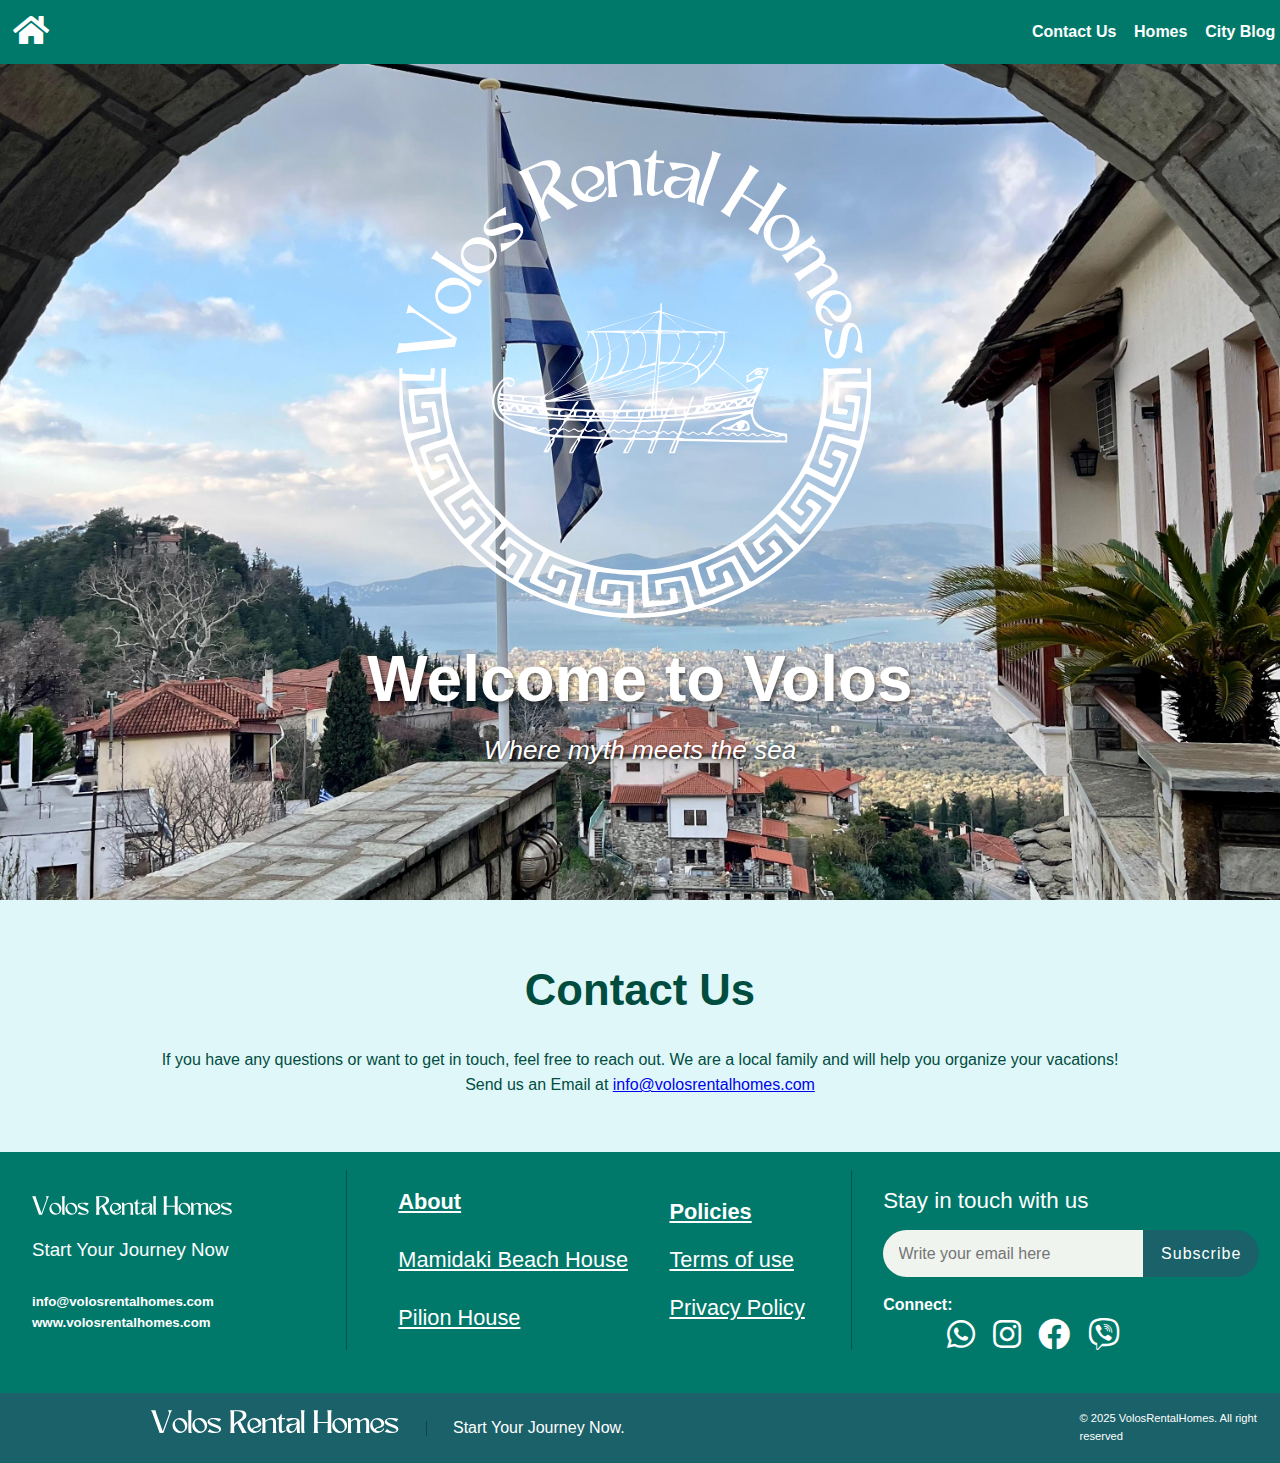
<file: index.html>
<!DOCTYPE html>
<html lang="en">
<head>
  <meta charset="UTF-8">
  <meta name="viewport" content="width=device-width, initial-scale=1.0">
  <title>Welcome to Volos</title>
  <link rel="stylesheet" href="style.css">
  <!-- FontAwesome for the home icon -->
  <link href="https://cdnjs.cloudflare.com/ajax/libs/font-awesome/6.0.0-beta3/css/all.min.css" rel="stylesheet">

  <link href="http://maxcdn.bootstrapcdn.com/font-awesome/4.7.0/css/font-awesome.min.css" rel="stylesheet">
  <link rel="stylesheet" href="https://cdnjs.cloudflare.com/ajax/libs/font-awesome/5.15.3/css/all.min.css"/>
  <meta http-equiv="X-UA-Compatible" content="IE=edge">
</head>
<body>
  <!-- Header Section -->
  <header>
    <!-- Navigation Menu at the top -->
    <nav>
      <!-- Home Icon on the left -->
      <a href="index.html" class="home-icon"><i class="fas fa-home"></i></a>
      <ul>
        <li><a href="#contact">Contact Us</a></li>
        <li><a href="homes.html">Homes</a></li>
        <li><a href="city-blog.html">City Blog</a></li>
      </ul>
    </nav>

    <!-- Slogan Section with Background Image -->
    <div class="header-content">
      <img src="images/VolosRentalHomes_Logo_white.svg" alt="Volos Rental Homes Logo" width="500" height="500">
      <h1>Welcome to Volos</h1>
      <p>Where myth meets the sea</p>
    </div>
  </header>
  <!-- End Header Section -->

  <!-- Main Content Section -->
  <main>
    <section id="contact">
      <h2>Contact Us</h2>
      <p>If you have any questions or want to get in touch, feel free to reach out. We are a local family and will help you organize your vacations!</p>
      <p>Send us an Email at <a href="mailto:info@volosrentalhomes.com">info@volosrentalhomes.com</a></p>
    </section>
  </main>
  <!-- End Main Content Section -->

  <!-- Footer Section -->
  <div class="footer_section">
  
  <!--======================================= FOOTER MID SECTION START =========================== -->
  
          <div class="subscriber_mid">
  
          <div class="first_para">
            <div class="footer_logo">
              <img src="images/VolosRentalHomes_Lettering_white.svg" alt="Volos Rental Homes Logo">
            </div>
              <!--<div class="footer_logo"><h3>Volos Rental Homes</h3></div> -->
                      <div class="footer_para">
                          
                          <h3 id="footer_first_head">Start Your Journey Now</h3>
                          <br>
                 
                          <h5>info@volosrentalhomes.com</h5>
                          <h5>www.volosrentalhomes.com</h5>
                     
                      </div>
  
                 
                  </div>
            
                  
               
                  <div class = "vertical2"></div>   <div class = "horizontal"></div> 
                  <div class="middle_para">
                  
                      <div class="footer_About">
                          <h4 class="footer_About_para"><a class="footer_About_head" href="#">About</a></h5>
                          <h5 class="footer_About_para"><a class="footer_About_links" href="mamidaki_house.html">Mamidaki Beach House</a></h5>
                          <h5 class="footer_About_para"><a class="footer_About_links" href="pilion_house.html">Pilion House</a></h5>
                          <!--<h5 class="footer_About_para"><a class="footer_About_links" href="">Risk Of Factor</a></h5>
                          <h5 class="footer_About_para"><a class="footer_About_links" href="">Risk Of Factor</a></h5> -->
  
  
                      </div>
  
                      <div class="footer_About">
                              <h4 class="footer_About_para"><a class="footer_About_head" href="#">Policies</a></h5>
                              <h5 class="footer_About_para"><a class="footer_About_links" href="terms-of-use.html">Terms of use</a></h5>
                              <h5 class="footer_About_para"><a class="footer_About_links" href="privacy-policy.html">Privacy Policy</a></h5>
                              <!--<h5 class="footer_About_para"><a class="footer_About_links" href="">Risk Of Factor</a></h5>
                              <h5 class="footer_About_para"><a class="footer_About_links" href="">Risk Of Factor</a></h5>-->
                      </div>
                  </div>
                  
                  <div class = "vertical"></div><div class = "horizontal2"></div> 
  
              <div class="last_para">
  
                  <div class="footer_last">
                      <p class="quick_signup">Stay in touch with us</p>
                      <!--<h5 id="free_daily_updates">Dont Forget To Subscribe</h5> -->
                      <form action="" class="footer_form_mid" method="get"  >
                  
                          <input class="footer_mid_subscribe_bar" type="text" placeholder="Write your email here">
          
                     
                          <button class="footer_mid_subscriber_button" type="submit" >Subscribe</button>
                  </form>
                  </div>
  
                  <div class="contacts">
                      <h4>Connect:
                    
                      </h4>
                      <div class="icon_section">
                      <!--<a class="footer_mid_icons" href=""><i class="fab fa-twitter footer_mid_icons_inner"></i></a>-->
                      <a class="footer_mid_icons" href="https://wa.me/[mynumber]" target="_blank"><i class="fab fa-whatsapp footer_mid_icons_inner"></i></a>
                      <a class="footer_mid_icons" href=""><i class="fab fa-instagram footer_mid_icons_inner"></i></a>
                      <a class="footer_mid_icons" href=""><i class="fab fa-facebook footer_mid_icons_inner"></i></a>
                      <a class="footer_mid_icons" href="viber://chat/?number=%2B306943988446"><i class="fab fa-viber footer_mid_icons_inner"></i></a>
                      <!--<a class="footer_mid_icons" href=""><i class="fab fa-linkedin footer_mid_icons_inner"></i></a>
                      <a class="footer_mid_icons" href=""><i class="fab fa-youtube footer_mid_icons_inner"></i></a>
                      <a class="footer_mid_icons" href=""><i class="fab fa-twitter footer_mid_icons_inner"></i></a>-->
                  </div>
                  </div>
  
              </div>
  
          </div>
  
  <!--======================================= FOOTER MID SECTION ENDS =========================== -->
  
  <!--======================================= FOOTER LAST SECTION START =========================== -->
      <div class="subscriber_last">
          <div class="footer_logo_last"><img src="images/VolosRentalHomes_Lettering_white.svg" alt="Volos Rental Homes Logo" width="250" height="50"></div>
          <div class = "vertical3"></div>
          <div class = "footer_last_mid_para"><p id="unleash">Start Your Journey Now.</p></div>
          <div class = "footer_last_last_para">
              <p class="copyright2">&copy; 2025 VolosRentalHomes. All right reserved</p>
          </div>
  
      </div>
  <!--======================================= FOOTER LAST SECTION ENDS =========================== -->
  
  </div>
  <!-- End Footer Section -->

</body>
</html>
</file>
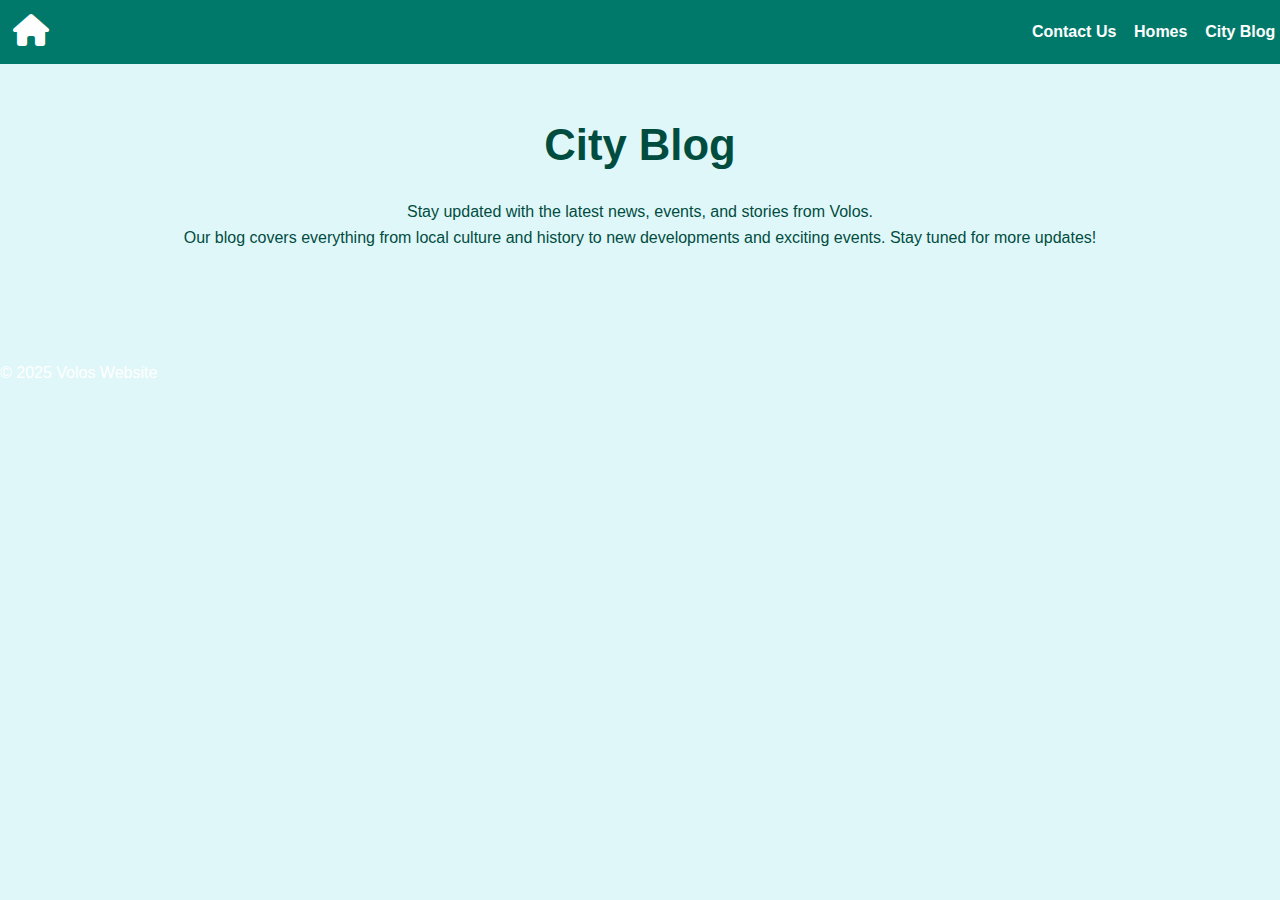
<file: city-blog.html>
<!DOCTYPE html>
<html lang="en">
<head>
  <meta charset="UTF-8">
  <meta name="viewport" content="width=device-width, initial-scale=1.0">
  <title>City Blog - Volos</title>
  <link rel="stylesheet" href="style.css">
  <!-- FontAwesome for the home icon -->
  <link href="https://cdnjs.cloudflare.com/ajax/libs/font-awesome/6.0.0-beta3/css/all.min.css" rel="stylesheet">
</head>
<body>
  <!-- Navigation Menu -->
  <nav>
    <!-- Home Icon on the left -->
    <a href="index.html" class="home-icon"><i class="fas fa-home"></i></a>
    <ul>
      <li><a href="index.html#contact">Contact Us</a></li>
      <li><a href="homes.html">Homes</a></li>
      <li><a href="city-blog.html">City Blog</a></li>
    </ul>
  </nav>

  <!-- City Blog Content Section -->
  <main>
    <section id="city-blog">
      <h2>City Blog</h2>
      <p>Stay updated with the latest news, events, and stories from Volos.</p>
      <p>Our blog covers everything from local culture and history to new developments and exciting events. Stay tuned for more updates!</p>
    </section>
  </main>

  <!-- Footer -->
  <footer>
    <p>&copy; 2025 Volos Website</p>
  </footer>
</body>
</html>
</file>
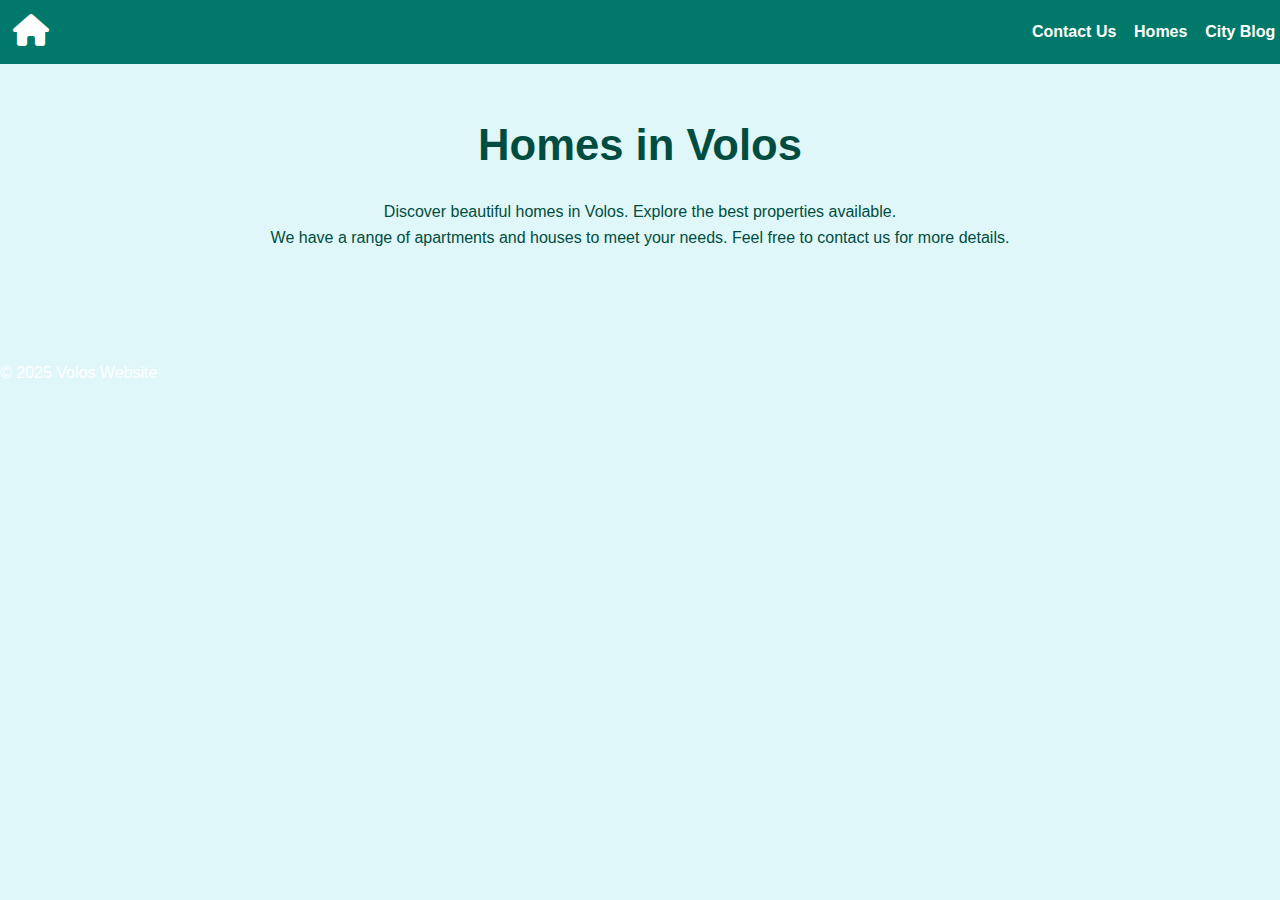
<file: homes.html>
<!DOCTYPE html>
<html lang="en">
<head>
  <meta charset="UTF-8">
  <meta name="viewport" content="width=device-width, initial-scale=1.0">
  <title>Homes in Volos</title>
  <link rel="stylesheet" href="style.css">
  <!-- FontAwesome for the home icon -->
  <link href="https://cdnjs.cloudflare.com/ajax/libs/font-awesome/6.0.0-beta3/css/all.min.css" rel="stylesheet">
</head>
<body>
  <!-- Navigation Menu -->
  <nav>
    <!-- Home Icon on the left -->
    <a href="index.html" class="home-icon"><i class="fas fa-home"></i></a>
    <ul>
      <li><a href="index.html#contact">Contact Us</a></li>
      <li><a href="homes.html">Homes</a></li>
      <li><a href="city-blog.html">City Blog</a></li>
    </ul>
  </nav>

  <!-- Homes Content Section -->
  <main>
    <section id="homes">
      <h2>Homes in Volos</h2>
      <p>Discover beautiful homes in Volos. Explore the best properties available.</p>
      <p>We have a range of apartments and houses to meet your needs. Feel free to contact us for more details.</p>
    </section>
  </main>

  <!-- Footer -->
  <footer>
    <p>&copy; 2025 Volos Website</p>
  </footer>
</body>
</html>
</file>
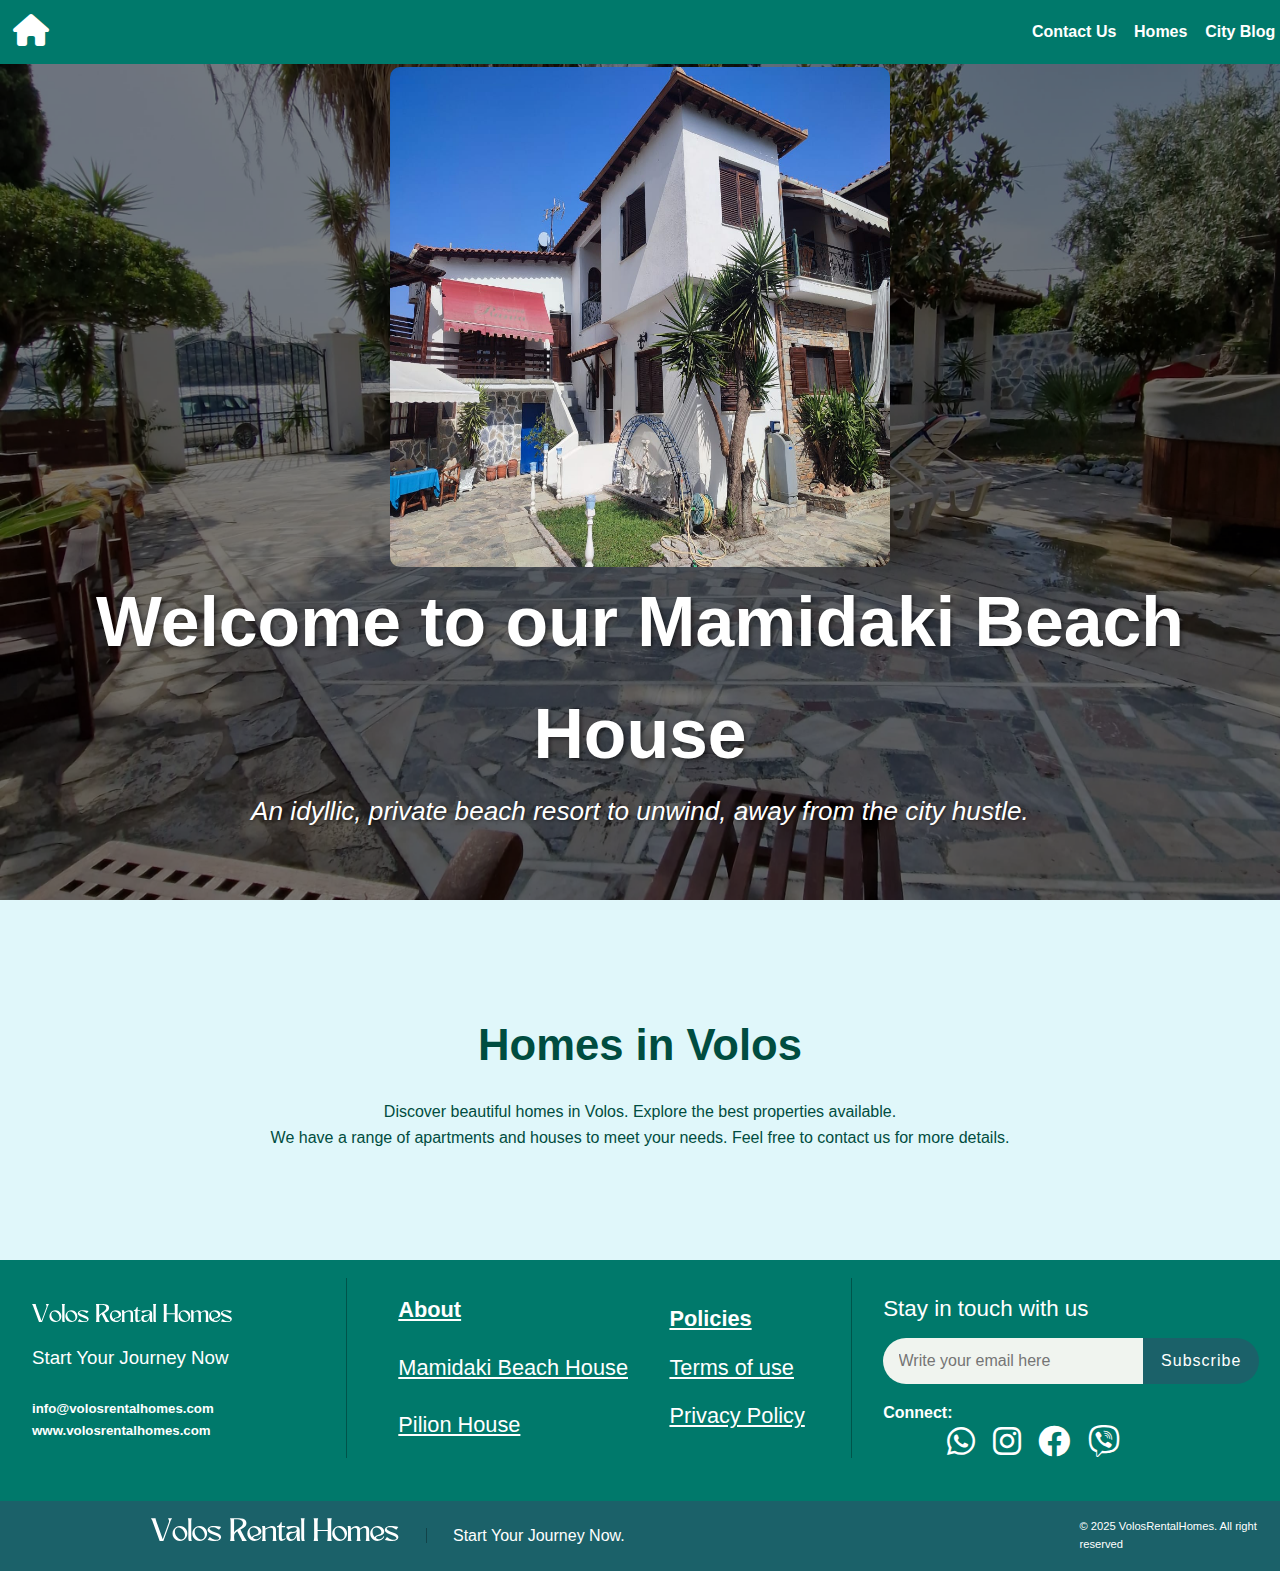
<file: mamidaki_house.html>
<!DOCTYPE html>
<html lang="en">
<head>
  <meta charset="UTF-8">
  <meta name="viewport" content="width=device-width, initial-scale=1.0">
  <title>Homes in Volos</title>
  <link rel="stylesheet" href="style.css">
  <!-- FontAwesome for the home icon -->
  <link href="https://cdnjs.cloudflare.com/ajax/libs/font-awesome/6.0.0-beta3/css/all.min.css" rel="stylesheet">
</head>
<body>
  <!-- Header Section -->
  <header>
    <!-- Navigation Menu -->
    <nav>
        <!-- Home Icon on the left -->
        <a href="index.html" class="home-icon"><i class="fas fa-home"></i></a>
        <ul>
        <li><a href="index.html#contact">Contact Us</a></li>
        <li><a href="homes.html">Homes</a></li>
        <li><a href="city-blog.html">City Blog</a></li>
        </ul>
    </nav>

      <!-- Slogan Section with Background Image - Mamidaki -->
      <div class="header-content-mamidaki">
        <img src="images/mamidaki_house.jpeg" alt="Volos Rental Homes Logo" width="500" height="500">
        <h1>Welcome to our Mamidaki Beach House</h1>
        <p>An idyllic, private beach resort to unwind, away from the city hustle.</p>
      </div>
    </header>

  <!-- Homes Content Section -->
  <main>
    <section id="homes">
      <h2>Homes in Volos</h2>
      <p>Discover beautiful homes in Volos. Explore the best properties available.</p>
      <p>We have a range of apartments and houses to meet your needs. Feel free to contact us for more details.</p>
    </section>
  </main>

  <div class="footer_section">

    <!--======================================= FOOTER TOP SECTION START =========================== -->
            <!--<div class="subscriber_head">
    
                <h1 id="free_daily_updates">Free Daily Updates</h1>
    
                
                <form action="" class="subscriber_search_box" method="get"  >
                    
                    <input class="subscriber_search_bar" type="text" placeholder="Write your email here">
    
               
                    <button class="subscriber_button" type="submit" >Subscribe</button>
            </form>
    
            </div> -->
    
            
    <!--======================================= FOOTER TOP SECTION ENDS =========================== -->
    
    <!--======================================= FOOTER MID SECTION START =========================== -->
    
            <div class="subscriber_mid">
    
            <div class="first_para">
              <div class="footer_logo"><img src="images/VolosRentalHomes_Lettering_white.svg" alt="Volos Rental Homes Logo" width="250" height="50"></div>
                <!--<div class="footer_logo"><h3>Volos Rental Homes</h3></div> -->
                        <div class="footer_para">
                            
                            <h3 id="footer_first_head">Start Your Journey Now</h3>
                            <br>
                   
                            <h5>info@volosrentalhomes.com</h5>
                            <h5>www.volosrentalhomes.com</h5>
                       
                        </div>
    
                   
                    </div>
              
                    
                 
                    <div class = "vertical2"></div>   <div class = "horizontal"></div> 
                    <div class="middle_para">
                    
                        <div class="footer_About">
                            <h4 class="footer_About_para"><a class="footer_About_head" href="#">About</a></h5>
                            <h5 class="footer_About_para"><a class="footer_About_links" href="mamidaki_house.html">Mamidaki Beach House</a></h5>
                            <h5 class="footer_About_para"><a class="footer_About_links" href="">Pilion House</a></h5>
                            <!--<h5 class="footer_About_para"><a class="footer_About_links" href="">Risk Of Factor</a></h5>
                            <h5 class="footer_About_para"><a class="footer_About_links" href="">Risk Of Factor</a></h5> -->
    
    
                        </div>
    
                        <div class="footer_About">
                                <h4 class="footer_About_para"><a class="footer_About_head" href="#">Policies</a></h5>
                                <h5 class="footer_About_para"><a class="footer_About_links" href="terms-of-use.html">Terms of use</a></h5>
                                <h5 class="footer_About_para"><a class="footer_About_links" href="privacy-policy.html">Privacy Policy</a></h5>
                                <!--<h5 class="footer_About_para"><a class="footer_About_links" href="">Risk Of Factor</a></h5>
                                <h5 class="footer_About_para"><a class="footer_About_links" href="">Risk Of Factor</a></h5>-->
                        </div>
    
                        <!--<div class="footer_About">
                            <h4 class="footer_About_para"><a class="footer_About_head" href="#">What's New</a></h5>
                            <h5 class="footer_About_para"><a class="footer_About_links" href="terms-of-use.html">Terms of use</a></h5>
                            <h5 class="footer_About_para"><a class="footer_About_links" href="privacy-policy.html">Privacy Policy</a></h5>
                            <h5 class="footer_About_para"><a class="footer_About_links" href="">Risk Of Factor</a></h5>
                            <h5 class="footer_About_para"><a class="footer_About_links" href="">Risk Of Factor</a></h5>
    
    
                        </div>
    
                        <div class="footer_About">
                                <h4 class="footer_About_para"><a class="footer_About_head" href="#">Legal</a></h5>
                                <h5 class="footer_About_para"><a class="footer_About_links" href="terms-of-use.html">Terms of use</a></h5>
                                <h5 class="footer_About_para"><a class="footer_About_links" href="privacy-policy.html">Privacy Policy</a></h5>
                                <h5 class="footer_About_para"><a class="footer_About_links" href="">Risk Of Factor</a></h5>
                                <h5 class="footer_About_para"><a class="footer_About_links" href="">Risk Of Factor</a></h5>
                        </div>-->
    
    
                    </div>
    
                    
    
                    
                    <div class = "vertical"></div><div class = "horizontal2"></div> 
    
                <div class="last_para">
    
                    <div class="footer_last">
                        <p class="quick_signup">Stay in touch with us</p>
                        <!--<h5 id="free_daily_updates">Dont Forget To Subscribe</h5> -->
                        <form action="" class="footer_form_mid" method="get"  >
                    
                            <input class="footer_mid_subscribe_bar" type="text" placeholder="Write your email here">
            
                       
                            <button class="footer_mid_subscriber_button" type="submit" >Subscribe</button>
                    </form>
                    </div>
    
                    <div class="contacts">
                        <h4>Connect:
                      
                        </h4>
                        <div class="icon_section">
                        <!--<a class="footer_mid_icons" href=""><i class="fab fa-twitter footer_mid_icons_inner"></i></a>-->
                        <a class="footer_mid_icons" href="https://wa.me/[mynumber]" target="_blank"><i class="fab fa-whatsapp footer_mid_icons_inner"></i></a>
                        <a class="footer_mid_icons" href=""><i class="fab fa-instagram footer_mid_icons_inner"></i></a>
                        <a class="footer_mid_icons" href=""><i class="fab fa-facebook footer_mid_icons_inner"></i></a>
                        <a class="footer_mid_icons" href="viber://chat/?number=%2B306943988446"><i class="fab fa-viber footer_mid_icons_inner"></i></a>
                        <!--<a class="footer_mid_icons" href=""><i class="fab fa-linkedin footer_mid_icons_inner"></i></a>
                        <a class="footer_mid_icons" href=""><i class="fab fa-youtube footer_mid_icons_inner"></i></a>
                        <a class="footer_mid_icons" href=""><i class="fab fa-twitter footer_mid_icons_inner"></i></a>-->
                    </div>
                    </div>
    
                </div>
    
            </div>
    
    <!--======================================= FOOTER MID SECTION ENDS =========================== -->
    
    <!--======================================= FOOTER LAST SECTION START =========================== -->
        <div class="subscriber_last">
            <div class="footer_logo_last"><img src="images/VolosRentalHomes_Lettering_white.svg" alt="Volos Rental Homes Logo" width="250" height="50"></div>
            <div class = "vertical3"></div>
            <div class = "footer_last_mid_para"><p id="unleash">Start Your Journey Now.</p></div>
            <div class = "footer_last_last_para">
                <p class="copyright2">&copy; 2025 VolosRentalHomes. All right reserved</p>
            </div>
    
        </div>
    <!--======================================= FOOTER LAST SECTION ENDS =========================== -->
    
    </div>
    
    <!--======================================= MAIN FOOTER ENDS =========================== -->
    <!-- Footer -->
    <!-- <footer>
      <p>&copy; 2025 VolosRentalHomes</p>
      <p> Posidonos </p>
      <p> 38500 Volos</p> 
    </footer> -->
  </body>
  </html>
</file>
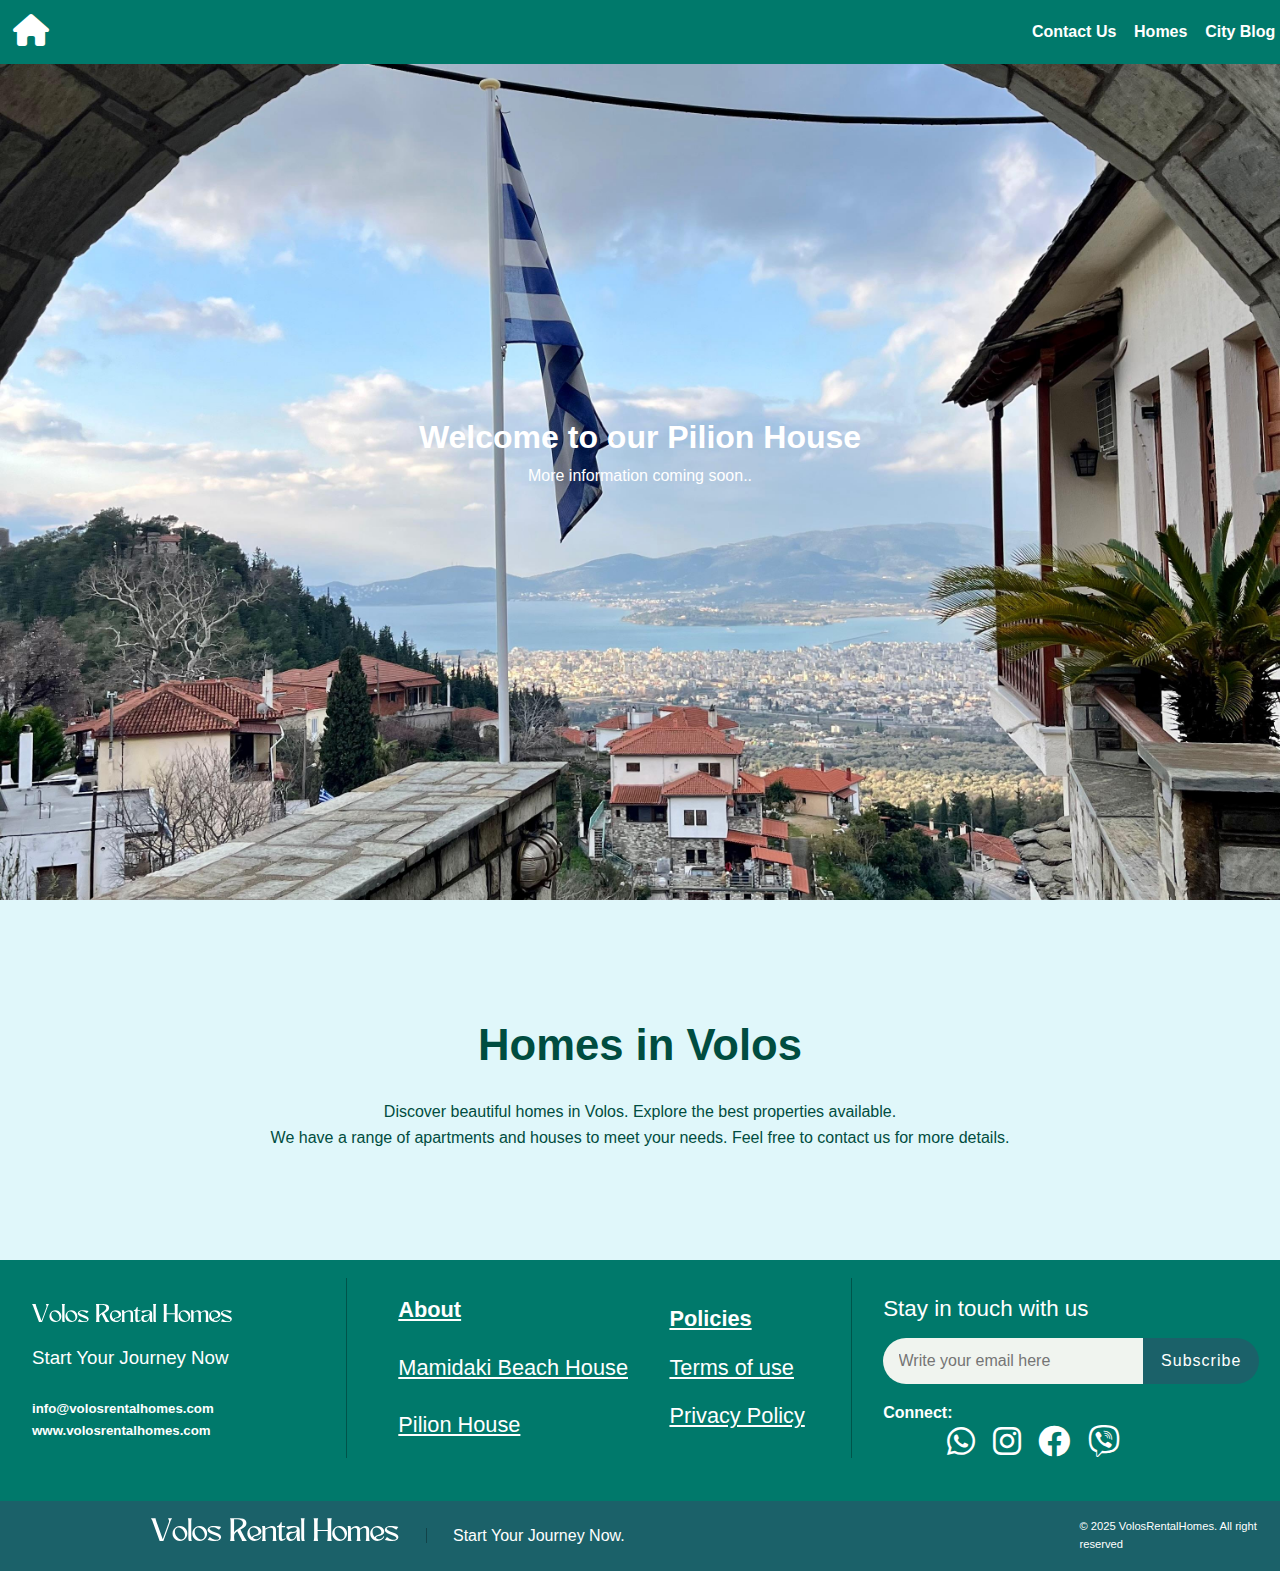
<file: pilion_house.html>
<!DOCTYPE html>
<html lang="en">
<head>
  <meta charset="UTF-8">
  <meta name="viewport" content="width=device-width, initial-scale=1.0">
  <title>Homes in Volos</title>
  <link rel="stylesheet" href="style.css">
  <!-- FontAwesome for the home icon -->
  <link href="https://cdnjs.cloudflare.com/ajax/libs/font-awesome/6.0.0-beta3/css/all.min.css" rel="stylesheet">
</head>
<body>
  <!-- Header Section -->
  <header>
    <!-- Navigation Menu -->
    <nav>
        <!-- Home Icon on the left -->
        <a href="index.html" class="home-icon"><i class="fas fa-home"></i></a>
        <ul>
        <li><a href="index.html#contact">Contact Us</a></li>
        <li><a href="homes.html">Homes</a></li>
        <li><a href="city-blog.html">City Blog</a></li>
        </ul>
    </nav>

      <!-- Slogan Section with Background Image - Pilion -->
      <div class="header-content-pilion">
        <h1>Welcome to our Pilion House</h1>
        <p>More information coming soon..</p>
      </div>
    </header>

  <!-- Homes Content Section -->
  <main>
    <section id="homes">
      <h2>Homes in Volos</h2>
      <p>Discover beautiful homes in Volos. Explore the best properties available.</p>
      <p>We have a range of apartments and houses to meet your needs. Feel free to contact us for more details.</p>
    </section>
  </main>

  <div class="footer_section">

    <!--======================================= FOOTER TOP SECTION START =========================== -->
            <!--<div class="subscriber_head">
    
                <h1 id="free_daily_updates">Free Daily Updates</h1>
    
                
                <form action="" class="subscriber_search_box" method="get"  >
                    
                    <input class="subscriber_search_bar" type="text" placeholder="Write your email here">
    
               
                    <button class="subscriber_button" type="submit" >Subscribe</button>
            </form>
    
            </div> -->
    
            
    <!--======================================= FOOTER TOP SECTION ENDS =========================== -->
    
    <!--======================================= FOOTER MID SECTION START =========================== -->
    
            <div class="subscriber_mid">
    
            <div class="first_para">
              <div class="footer_logo"><img src="images/VolosRentalHomes_Lettering_white.svg" alt="Volos Rental Homes Logo" width="250" height="50"></div>
                <!--<div class="footer_logo"><h3>Volos Rental Homes</h3></div> -->
                        <div class="footer_para">
                            
                            <h3 id="footer_first_head">Start Your Journey Now</h3>
                            <br>
                   
                            <h5>info@volosrentalhomes.com</h5>
                            <h5>www.volosrentalhomes.com</h5>
                       
                        </div>
    
                   
                    </div>
              
                    
                 
                    <div class = "vertical2"></div>   <div class = "horizontal"></div> 
                    <div class="middle_para">
                    
                        <div class="footer_About">
                            <h4 class="footer_About_para"><a class="footer_About_head" href="#">About</a></h5>
                            <h5 class="footer_About_para"><a class="footer_About_links" href="mamidaki_house.html">Mamidaki Beach House</a></h5>
                            <h5 class="footer_About_para"><a class="footer_About_links" href="">Pilion House</a></h5>
                            <!--<h5 class="footer_About_para"><a class="footer_About_links" href="">Risk Of Factor</a></h5>
                            <h5 class="footer_About_para"><a class="footer_About_links" href="">Risk Of Factor</a></h5> -->
    
    
                        </div>
    
                        <div class="footer_About">
                                <h4 class="footer_About_para"><a class="footer_About_head" href="#">Policies</a></h5>
                                <h5 class="footer_About_para"><a class="footer_About_links" href="terms-of-use.html">Terms of use</a></h5>
                                <h5 class="footer_About_para"><a class="footer_About_links" href="privacy-policy.html">Privacy Policy</a></h5>
                                <!--<h5 class="footer_About_para"><a class="footer_About_links" href="">Risk Of Factor</a></h5>
                                <h5 class="footer_About_para"><a class="footer_About_links" href="">Risk Of Factor</a></h5>-->
                        </div>
    
                        <!--<div class="footer_About">
                            <h4 class="footer_About_para"><a class="footer_About_head" href="#">What's New</a></h5>
                            <h5 class="footer_About_para"><a class="footer_About_links" href="terms-of-use.html">Terms of use</a></h5>
                            <h5 class="footer_About_para"><a class="footer_About_links" href="privacy-policy.html">Privacy Policy</a></h5>
                            <h5 class="footer_About_para"><a class="footer_About_links" href="">Risk Of Factor</a></h5>
                            <h5 class="footer_About_para"><a class="footer_About_links" href="">Risk Of Factor</a></h5>
    
    
                        </div>
    
                        <div class="footer_About">
                                <h4 class="footer_About_para"><a class="footer_About_head" href="#">Legal</a></h5>
                                <h5 class="footer_About_para"><a class="footer_About_links" href="terms-of-use.html">Terms of use</a></h5>
                                <h5 class="footer_About_para"><a class="footer_About_links" href="privacy-policy.html">Privacy Policy</a></h5>
                                <h5 class="footer_About_para"><a class="footer_About_links" href="">Risk Of Factor</a></h5>
                                <h5 class="footer_About_para"><a class="footer_About_links" href="">Risk Of Factor</a></h5>
                        </div>-->
    
    
                    </div>
    
                    
    
                    
                    <div class = "vertical"></div><div class = "horizontal2"></div> 
    
                <div class="last_para">
    
                    <div class="footer_last">
                        <p class="quick_signup">Stay in touch with us</p>
                        <!--<h5 id="free_daily_updates">Dont Forget To Subscribe</h5> -->
                        <form action="" class="footer_form_mid" method="get"  >
                    
                            <input class="footer_mid_subscribe_bar" type="text" placeholder="Write your email here">
            
                       
                            <button class="footer_mid_subscriber_button" type="submit" >Subscribe</button>
                    </form>
                    </div>
    
                    <div class="contacts">
                        <h4>Connect:
                      
                        </h4>
                        <div class="icon_section">
                        <!--<a class="footer_mid_icons" href=""><i class="fab fa-twitter footer_mid_icons_inner"></i></a>-->
                        <a class="footer_mid_icons" href="https://wa.me/[mynumber]" target="_blank"><i class="fab fa-whatsapp footer_mid_icons_inner"></i></a>
                        <a class="footer_mid_icons" href=""><i class="fab fa-instagram footer_mid_icons_inner"></i></a>
                        <a class="footer_mid_icons" href=""><i class="fab fa-facebook footer_mid_icons_inner"></i></a>
                        <a class="footer_mid_icons" href="viber://chat/?number=%2B306943988446"><i class="fab fa-viber footer_mid_icons_inner"></i></a>
                        <!--<a class="footer_mid_icons" href=""><i class="fab fa-linkedin footer_mid_icons_inner"></i></a>
                        <a class="footer_mid_icons" href=""><i class="fab fa-youtube footer_mid_icons_inner"></i></a>
                        <a class="footer_mid_icons" href=""><i class="fab fa-twitter footer_mid_icons_inner"></i></a>-->
                    </div>
                    </div>
    
                </div>
    
            </div>
    
    <!--======================================= FOOTER MID SECTION ENDS =========================== -->
    
    <!--======================================= FOOTER LAST SECTION START =========================== -->
        <div class="subscriber_last">
            <div class="footer_logo_last"><img src="images/VolosRentalHomes_Lettering_white.svg" alt="Volos Rental Homes Logo" width="250" height="50"></div>
            <div class = "vertical3"></div>
            <div class = "footer_last_mid_para"><p id="unleash">Start Your Journey Now.</p></div>
            <div class = "footer_last_last_para">
                <p class="copyright2">&copy; 2025 VolosRentalHomes. All right reserved</p>
            </div>
    
        </div>
    <!--======================================= FOOTER LAST SECTION ENDS =========================== -->
    
    </div>
    
    <!--======================================= MAIN FOOTER ENDS =========================== -->
    <!-- Footer -->
    <!-- <footer>
      <p>&copy; 2025 VolosRentalHomes</p>
      <p> Posidonos </p>
      <p> 38500 Volos</p> 
    </footer> -->
  </body>
  </html>
</file>
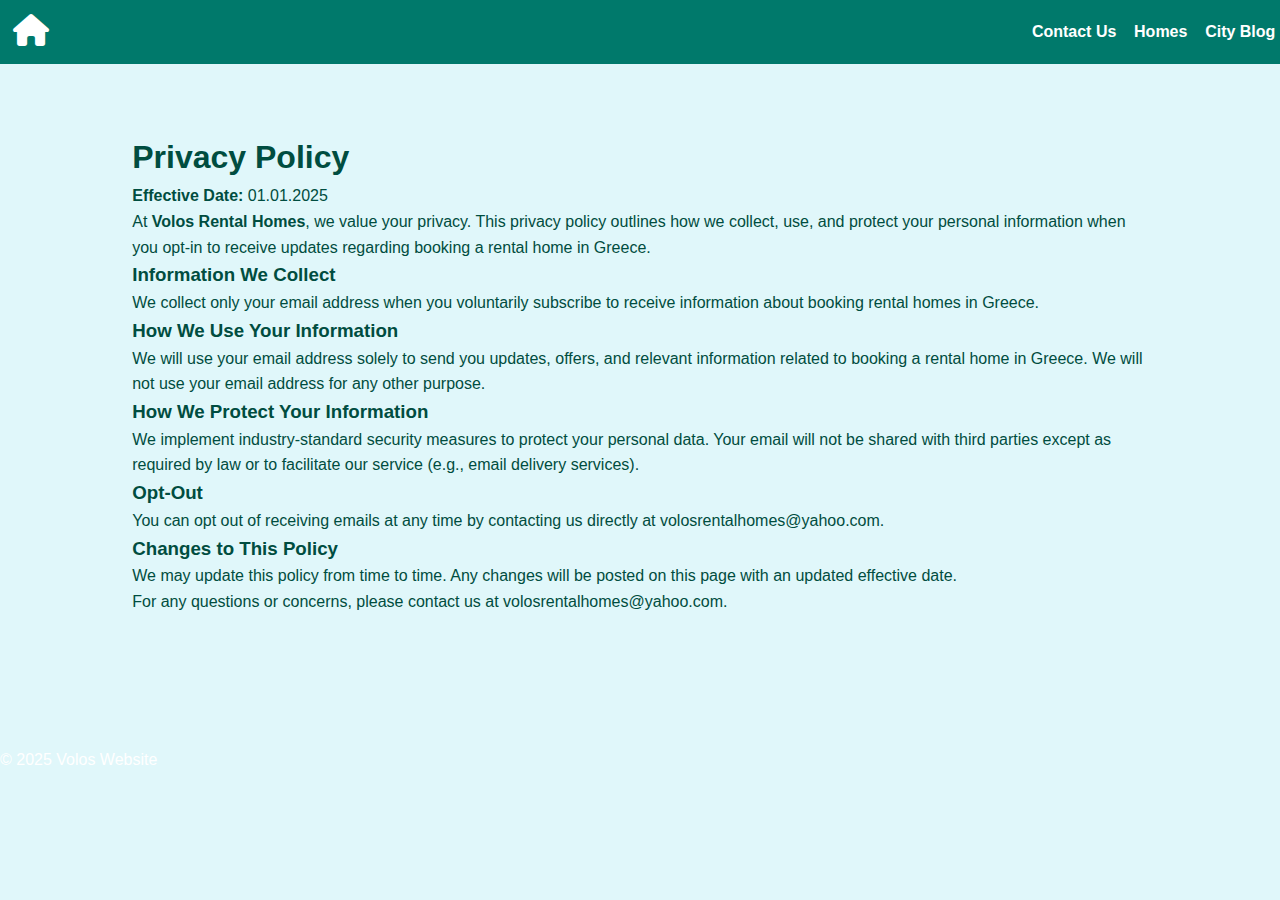
<file: privacy-policy.html>
<!DOCTYPE html>
<html lang="en">
<head>
  <meta charset="UTF-8">
  <meta name="viewport" content="width=device-width, initial-scale=1.0">
  <title>Privacy Policy</title>
  <link rel="stylesheet" href="style.css">
  <!-- FontAwesome for the home icon -->
  <link href="https://cdnjs.cloudflare.com/ajax/libs/font-awesome/6.0.0-beta3/css/all.min.css" rel="stylesheet">
</head>
<body>
  <!-- Navigation Menu -->
  <nav>
    <!-- Home Icon on the left -->
    <a href="index.html" class="home-icon"><i class="fas fa-home"></i></a>
    <ul>
      <li><a href="index.html#contact">Contact Us</a></li>
      <li><a href="homes.html">Homes</a></li>
      <li><a href="city-blog.html">City Blog</a></li>
    </ul>
  </nav>

  <!-- Privacy Policy Content Section -->
  <main>
    <section id="policy">
        <h1>Privacy Policy</h1>
        <p><strong>Effective Date:</strong> 01.01.2025</p>
    
        <p>At <strong>Volos Rental Homes</strong>, we value your privacy. This privacy policy outlines how we collect, use, and protect your personal information when you opt-in to receive updates regarding booking a rental home in Greece.</p>
    
        <h3>Information We Collect</h3>
        <p>We collect only your email address when you voluntarily subscribe to receive information about booking rental homes in Greece.</p>
    
        <h3>How We Use Your Information</h3>
        <p>We will use your email address solely to send you updates, offers, and relevant information related to booking a rental home in Greece. We will not use your email address for any other purpose.</p>
    
        <h3>How We Protect Your Information</h3>
        <p>We implement industry-standard security measures to protect your personal data. Your email will not be shared with third parties except as required by law or to facilitate our service (e.g., email delivery services).</p>
    
        <h3>Opt-Out</h3>
        <p>You can opt out of receiving emails at any time by contacting us directly at <a href="mailto:volosrentalhomes@yahoo.com?subject=Opt-Out Mail subcription">volosrentalhomes@yahoo.com</a>.</p>
    
        <h3>Changes to This Policy</h3>
        <p>We may update this policy from time to time. Any changes will be posted on this page with an updated effective date.</p>
    
        <p>For any questions or concerns, please contact us at <a href="mailto:volosrentalhomes@yahoo.com">volosrentalhomes@yahoo.com</a>.</p>
    
    </section>
    </main>

  <!-- Footer -->
  <footer>
    <p>&copy; 2025 Volos Website</p>
  </footer>
</body>
</html>
</file>
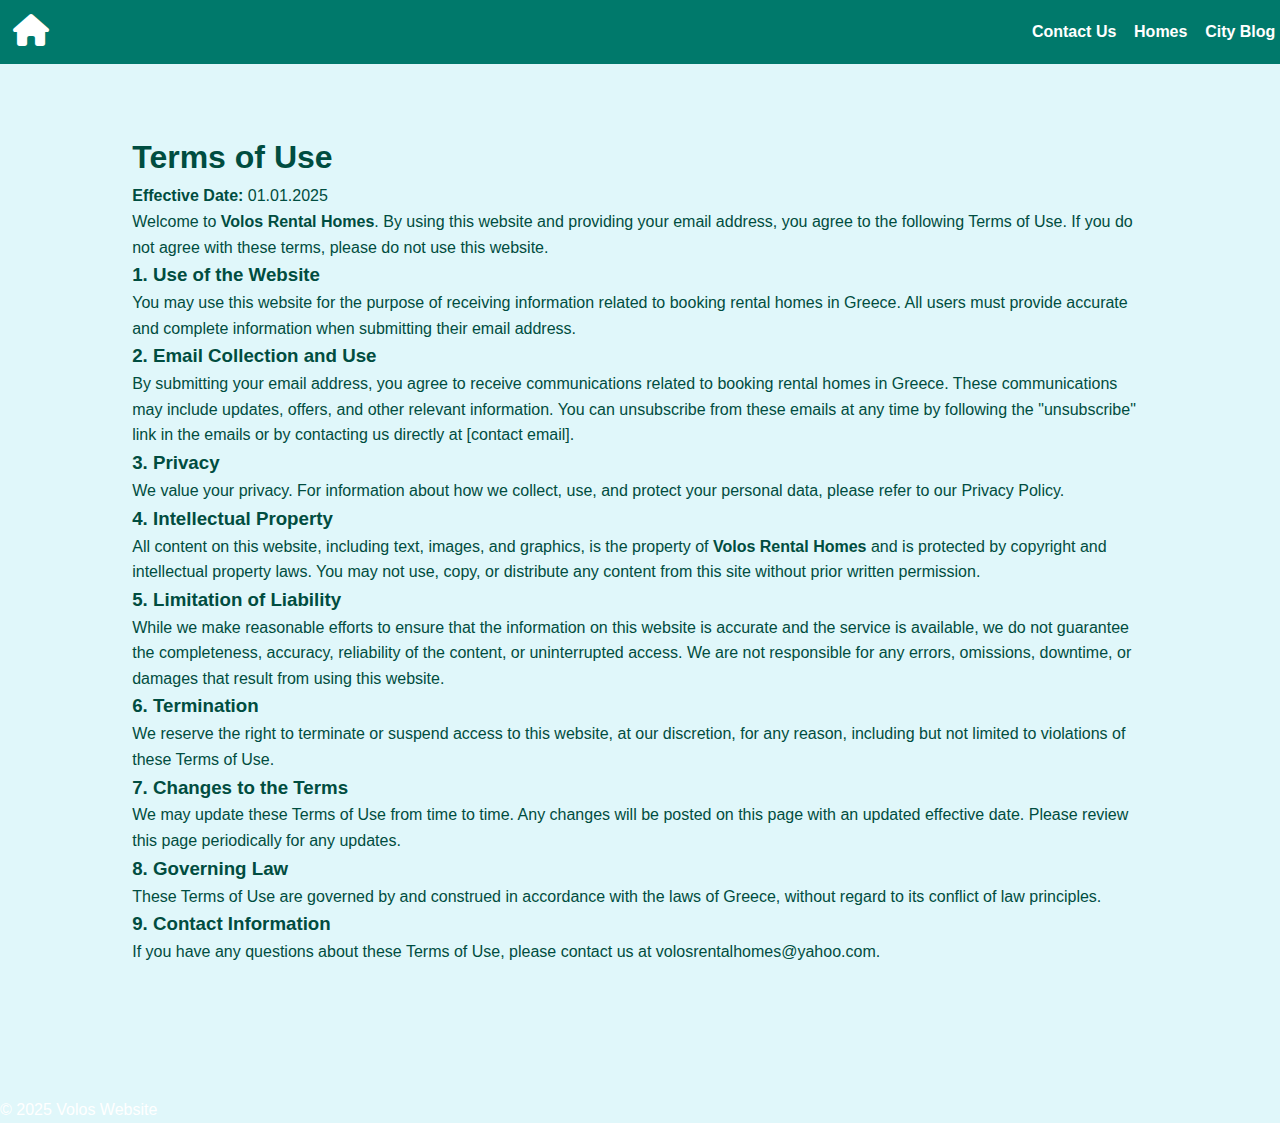
<file: terms-of-use.html>
<!DOCTYPE html>
<html lang="en">
<head>
  <meta charset="UTF-8">
  <meta name="viewport" content="width=device-width, initial-scale=1.0">
  <title>Privacy Policy</title>
  <link rel="stylesheet" href="style.css">
  <!-- FontAwesome for the home icon -->
  <link href="https://cdnjs.cloudflare.com/ajax/libs/font-awesome/6.0.0-beta3/css/all.min.css" rel="stylesheet">
</head>
<body>
  <!-- Navigation Menu -->
  <nav>
    <!-- Home Icon on the left -->
    <a href="index.html" class="home-icon"><i class="fas fa-home"></i></a>
    <ul>
      <li><a href="index.html#contact">Contact Us</a></li>
      <li><a href="homes.html">Homes</a></li>
      <li><a href="city-blog.html">City Blog</a></li>
    </ul>
  </nav>

  <!-- Privacy Policy Content Section -->
  <main>
    <section id="policy">
    <h1>Terms of Use</h1>
    <p><strong>Effective Date:</strong> 01.01.2025</p>

    <p>Welcome to <strong>Volos Rental Homes</strong>. By using this website and providing your email address, you agree to the following Terms of Use. If you do not agree with these terms, please do not use this website.</p>

    <h3>1. Use of the Website</h3>
    <p>You may use this website for the purpose of receiving information related to booking rental homes in Greece. All users must provide accurate and complete information when submitting their email address.</p>

    <h3>2. Email Collection and Use</h3>
    <p>By submitting your email address, you agree to receive communications related to booking rental homes in Greece. These communications may include updates, offers, and other relevant information. You can unsubscribe from these emails at any time by following the "unsubscribe" link in the emails or by contacting us directly at <a href="mailto:[contact email]">[contact email]</a>.</p>

    <h3>3. Privacy</h3>
    <p>We value your privacy. For information about how we collect, use, and protect your personal data, please refer to our <a href="privacy-policy.html">Privacy Policy</a>.</p>

    <h3>4. Intellectual Property</h3>
    <p>All content on this website, including text, images, and graphics, is the property of <strong>Volos Rental Homes</strong> and is protected by copyright and intellectual property laws. You may not use, copy, or distribute any content from this site without prior written permission.</p>

    <h3>5. Limitation of Liability</h3>
    <p>While we make reasonable efforts to ensure that the information on this website is accurate and the service is available, we do not guarantee the completeness, accuracy, reliability of the content, or uninterrupted access. We are not responsible for any errors, omissions, downtime, or damages that result from using this website.</p>

    <h3>6. Termination</h3>
    <p>We reserve the right to terminate or suspend access to this website, at our discretion, for any reason, including but not limited to violations of these Terms of Use.</p>

    <h3>7. Changes to the Terms</h3>
    <p>We may update these Terms of Use from time to time. Any changes will be posted on this page with an updated effective date. Please review this page periodically for any updates.</p>

    <h3>8. Governing Law</h3>
    <p>These Terms of Use are governed by and construed in accordance with the laws of Greece, without regard to its conflict of law principles.</p>

    <h3>9. Contact Information</h3>
    <p>If you have any questions about these Terms of Use, please contact us at <a href="mailto:volosrentalhomes@yahoo.com">volosrentalhomes@yahoo.com</a>.</p>

    </section>
    </main>

  <!-- Footer -->
  <footer>
    <p>&copy; 2025 Volos Website</p>
  </footer>
</body>
</html>
</file>
<file: style.css>
/*
header color #004d40
body color #e0f7fa
*/

/* Reset some default browser styles */
* {
  margin: 0;
  padding: 0;
  box-sizing: border-box;
}

body {
  font-family: 'Arial', sans-serif;
  line-height: 1.6;
  color: #fff;
  background-color: #e0f7fa; /* Light blue background */
}

/* Header styling */
header {
  position: relative;
  height: 100vh; /* Make header fill the entire viewport height */
  color: #fff;
  display: flex;
  justify-content: center;
  align-items: center;
  flex-direction: column;
  width: 100%; /* Ensure header spans the full width */
}

/* Navigation bar at the top */
nav {
  width: 100%; /* Make the navigation span the entire page width */
  background-color: #00796b; /* Stylish green-blue color for the menu */
  text-align: center;
  position: fixed;
  top: 0;
  left: 0;
  z-index: 1000; /* Keep the nav on top */
  display: flex;
  justify-content: space-between; /* Distribute space between icon and links */
  align-items: center;
  padding: 0.83% 1%;  /* Reduce padding to create more space */
}

nav .home-icon {
  color: white;
  font-size: 2rem;
  text-decoration: none;
}

nav .home-icon:hover {
  color: #b2dfdb; /* Light blue color when hovered */
}

/* Navigation Links */
nav ul {
  list-style-type: none;
  justify-content: center; /* Optional: Center the links horizontally */
  flex-wrap: nowrap; /* Prevent wrapping of items */
  padding: 0;
  display: flex;
  gap: 5%; /* Reduce gap to create more space */
}

nav ul li {
  display: inline-block;
  white-space: nowrap;
}

nav ul li a {
  color: #fff;
  text-decoration: none;
  font-size: clamp(1rem, 1.2vw, 2rem); /* Use viewport width (vw) to make the font size responsive */
  font-weight: bold;
  padding: 0.25rem 0.25rem; /* Add padding to increase the size of the boxes */
}

nav ul li a:hover {
  color: #b2dfdb; /* Light blue color when hovered */
}

/* Slogan Section with Background Image */
.header-content {
  text-align: center;
  padding: 0;
  background-image: url('images/city.jpg');
  background-size: cover;
  background-position: center;
  background-repeat: no-repeat;
  width: 100%;
  height: 100%;
  display: flex;
  justify-content: center;
  align-items: center;
  flex-direction: column;
}

.header-content img{
  width: 80%; /* Adjust the width of the image */
}

.header-content h1 {
  font-size: clamp(2.5rem, 5.45vw, 4rem); /* Use viewport width to make the font size responsive 4rem 5.45vw*/
  font-weight: bold;
  text-shadow: 2px 2px 4px rgba(0, 0, 0, 0.5);
}

.header-content p {
  font-size: clamp(1.25rem, 2.045vw, 2rem); /* Use viewport width to make the font size responsive 1.5rem 2.045vw*/
  font-style: italic;
  text-shadow: 1px 1px 3px rgba(0, 0, 0, 0.5);
}

/* Mamidaki Subpage */

/* Slogan Section with Background Image */
.header-content-mamidaki {
  text-align: center;
  padding: 0;
  background-image: url('images/mamidaki_garden.jpeg');
  background-size: cover;
  background-position: center;
  background-repeat: no-repeat;
  width: 100%;
  min-height: 100vh; /* Ensure it takes the full viewport height */
  display: flex;
  justify-content: center;
  align-items: center;
  flex-direction: column;
  position: relative; /* Ensures the pseudo-element is positioned relative to this container */
  z-index: 0; /* Ensures content stays above the shadow overlay */
}

/* Slogan Section with Background Image */
.header-content-pilion {
  text-align: center;
  padding: 0;
  background-image: url('images/city.jpg');
  background-size: cover;
  background-position: center;
  background-repeat: no-repeat;
  width: 100%;
  min-height: 100vh; /* Ensure it takes the full viewport height */
  display: flex;
  justify-content: center;
  align-items: center;
  flex-direction: column;
  position: relative; /* Ensures the pseudo-element is positioned relative to this container */
  z-index: 0; /* Ensures content stays above the shadow overlay */
}


.header-content-mamidaki::before {
  content: '';
  position: absolute;
  top: 0;
  left: 0;
  right: 0;
  bottom: 0;
  background: rgba(0, 0, 0, 0.5); /* Black shadow with 80% opacity */
  z-index: -1; /* Places the shadow overlay below the content but above the background */
}

.header-content-mamidaki h1 {
  font-size: 5.45vw;
  font-weight: bold;
  text-shadow: 2px 2px 4px rgba(0, 0, 0, 0.5);
}

.header-content-mamidaki p {
  font-size: 2.045vw;
  font-style: italic;
  text-shadow: 1px 1px 3px rgba(0, 0, 0, 0.5);
}

.header-content-mamidaki img {
  border-radius: 2%; /* Adjust the value for the level of rounding 15px */
}

/* Main Content Section */
main {
  padding: 4.265% 4.265%; /* Use percentage-based padding for responsiveness 50px  4.25% 5%;*/
  text-align: center;
}

h2 {
  font-size: 3.41vw; /* Use viewport width to make the font size responsive 2.5rem */
  margin-bottom: 1.9%; /* Adjust the value for the level of rounding 20px */
  color: #004d40;
}

#contact {
  color: #004d40;
}

#homes {
  color: #004d40;
  padding: 4.7% 5.55%; /* Use percentage padding for responsive spacing 50px; */
}

#city-blog {
  color: #004d40;
  padding: 4.7% 5.55%; /* Use percentage padding for responsive spacing 50px; */
}

#policy { /* used for privacy-policy and terms-of-use */
  color: #004d40;
  text-align: left;
  line-height: 1.6; /* Make the text a bit more readable */
  margin: 0;
  padding: 6.632% 6.632%; /* Use percentage padding for responsive spacing 70px; */
}

#policy a {
  color: #004d40; /* Set link color #007BFF */
  text-decoration: none; /* Remove underline */
}

#policy a:hover {
  text-decoration: underline; /* Underline links on hover */
}

/* ############################################################################################*/

/* ===============================  F O O T E R  ==================================== */
.footer_section{

  margin: 0 auto;
}

/* ===============================  MID = F O O T E R  ==================================== */

.subscriber_mid {
  background-color: #00796b; /* before: a9d1ff ; subscriber_header #435978 */
  width: 100%; /* Full width of the parent container */
  height: 18.8vw; /* Set height as a percentage of the viewport height 220 */
  display: grid;
  grid-gap: 2%; /* Use percentage-based gap to keep layout consistent 25px */
  grid-template-columns: 25% 0.5% 35% 0.5% 30%; /* Use percentages for grid columns 0.7fr 0.01fr 1.6fr 0.01fr 1fr */
  grid-template-areas: 
    "first line second line2 last"; /* Define grid areas */
}

.subscriber_mid img {
  width: 70%;  /* Set width as a percentage of the parent container */
  height: auto;  /* Maintain aspect ratio */
}


.first_para{
  margin-left: 10%;
  margin-bottom: auto;
  margin-top: auto;
  grid-area: first;
}

#footer_first_head{
  font-weight: lighter;
}

.vertical {
  border-left: 1px solid #0000004d;
  height: 20vh; /* Use viewport height for responsiveness 156px */
  grid-area: line;
  margin-top: auto;
  margin-bottom: auto;
  width: 0.5%; /* Width as a small percentage of the container */
  position: relative; /* Keeps the position responsive */
}

.vertical2 {
  border-left: 1px solid #0000004d;
  height: 20vh; /* Use viewport height for responsiveness 156px */
  grid-area: line2;
  margin-top: auto;
  margin-bottom: auto;
  width: 0.5%; /* Set the width to a small percentage */
  position: relative; /* Keeps the element in its container flow */
}

.middle_para{
  grid-area: second;
  display: flex;
}

.last_para{
  grid-area: last;
}

.footer_About{
  /* margin: auto; */
  margin-top: auto;
  margin-bottom: auto;
  margin-right: auto;
  margin-left: auto;
}

.footer_About_para{
  margin-top: 10%;
  margin-bottom: 10%;
}

.footer_About_head{
  color: white; /*before black*/
  font-size: clamp(1rem, 1.7vw, 1.4rem); /* current size: 1.4rem */
}

.footer_About_links{
  font-weight: lighter;
  color: white; /*before black */
  font-size: clamp(1rem, 1.7vw, 1.4rem); /* current size: 1.6rem */
}

.last_para{
  margin-top: auto;
  margin-bottom: auto;
}

.footer_form_mid{

  margin-top: 3%;
  display: flex;
  width: 100%;
}

.footer_mid_subscribe_bar {
  width: 100%; /* Full width of the parent container */
  max-width: 500px; /* Max width to limit the size on larger screens */
  font-family: inherit;
  color: #435978;
  font-weight: 500;
  border-radius: 50px 0px 0px 50px;
  border: 0px;
  padding: 2% 0px 2% 4%; /* Use percentage-based padding for responsiveness */
  font-size: 1rem;
  background: #F0F4EF;
  margin: 0 auto; /* Center align the subscribe bar */
}



.footer_mid_subscriber_button{
  border: 0px;
  width: 42%; /* former: 100px */
  max-width: 100%;
  font-size: 700; 
  padding: 3.7%; /* former: 13px */
  font-size: 1rem;
  color: white;
  letter-spacing: 0.08vw; /* former: 1px */
  grid-area: subscribe;
  font-family: sans-serif;
  background: #1b6169;
  cursor: pointer;
  margin-top: auto;
  margin-bottom: auto;
  /* margin-left: 1%; */
  margin-right: 2%;
  font-weight: 500;
  border-radius:0px 50px 50px 0px;
  outline: 0;
  transition: all 0.2s;


}

.subscriber_button:hover{

  background: rgb(0, 140, 255);


}

.footer_mid_subscriber_button:hover{

  background: rgb(0, 140, 255);
}

.footer_mid_icons{
  margin: 2%;
  /* margin-left: 2%; */

}

.footer_mid_icons_inner:hover{

  color: #006aff;
}

.quick_signup{
  font-size: 1.4rem;
  font-weight: lighter;
}

.footer_last{
  margin-top: 4%;
  margin-bottom: 4%;
}

.footer_mid_icons_inner{
  font-size: 2rem;
  color: white;
  /* border: 1px solid blue; */
}

.icon_section{
  /* you can either set it to flex or block */
  display: block;

  margin-left: 15%;
}



/* ====================================== MID = F O O T E R  ENDS ======================================= */





/* ====================================== LAST = F O O T E R  STARTS ======================================= */
.subscriber_last{
  background-color: #1b6169; /* before: #0048ac; menu color: #00796b*/
  height: 70px;
  width: 100%;
  display: grid;
  grid-gap: 25px;
  grid-template-columns: 2fr 0.01fr 3fr 1fr;
  grid-template-areas: 
  "logo line3 mid-section copyright";
  /*justify-content: center; */
}


.footer_logo_last{
  text-align: end;
  margin-top: auto;
  margin-bottom: auto;
}

.vertical3{
  border-left: 1px solid #0000004d;
  height: 15px;
  grid-area: line3;
  margin-top: auto;
  margin-bottom: auto;
}

.footer_last_mid_para{
margin-top: auto;
margin-bottom: auto;
}

#unleash{
  color: white;
  font-weight: lighter;
}

.copyright2{
  color: white;
  font-size: 0.7rem;
  font-weight: lighter;
}

.footer_last_last_para{
  margin-top: auto;
  margin-bottom: auto;
}

/* ====================================== LAST = F O O T E R  ENDS ======================================= */

/* -----------------------------MEDIA QUERIES----------------------------- */


/*
Größte min 1050px
dann das was ab 750 kommt

*/
@media only screen and (max-width: 1050px) {
  .subscriber_head{
      grid-template-columns: 0.5fr 2.5fr 0.5fr;
  }
  #free_daily_updates{
      display: none;
  }

  .quick_signup{
  display: none;
  }
}

@media only screen and (max-width: 950px) {
  .subscriber_head{
      grid-template-columns: 0.1fr 1fr 0.1fr;
  }

  .subscriber_mid{
      flex-wrap: wrap;
      grid-template-columns:1fr;
      grid-template-rows: 0.9fr 0.01fr 0.9fr 0.01fr 0.9fr;
      grid-template-areas:
      "first"
      "horizontal"
      "second"
      "horizontal2"
      "last";
      height: 100%;
      grid-gap: 0px;
  }

  .first_para{
      margin-left: 3%;
  }

  .middle_para{
      flex-wrap: wrap;
  }
  
  .last_para{
      text-align: center;
      flex-wrap: wrap;
  }
  
  .footer_mid_subscriber_button{
      margin-right: 0;
  }

  .vertical{
      display: none;
  }

  .vertical2{
      display: none;
  }

  .vertical3{
      display: none;
  }

  .horizontal{
      border-bottom: 1px solid #0000004d;
      grid-area: horizontal;
  }
  
  .horizontal2{
      border-bottom: 1px solid #0000004d;
      grid-area: horizontal2;
  }

  .contacts h4{
      text-align: left;
      margin-left: 2%;
      margin-top: 2%;
      margin-bottom: 2%;
  }

  .contacts{
      margin-top: 3%;
      margin-bottom: 3%;
  }

  .icon_section{
      margin-left: 0%;
      justify-content: center;
      font-size: 1.5rem; /* Make the icon section smaller */
  }

  .footer_mid_icons_inner{
      font-size: 2rem; /* Adjust icon size */
  }

  .subscriber_last{
      display: block;
      width: 100%;
      height: 100%;
      padding: 1%;
  }

  .footer_logo_last{
      text-align: center;
  }

  .footer_last_mid_para{
      text-align: center;
  }

  .footer_last_last_para{
      text-align: center;
  }

  .footer_last{
      margin: 0;
  }

  /* New styles to place footer_form_mid and contacts next to each other */
  .last_para {
      display: flex;
      flex-direction: row;
      justify-content: space-between;
      align-items: center;
      width: 100%;
  }

  .footer_last {
      flex: 1; /* Increase flex value to give more space */
      margin-right: 2%; /* Add some margin for spacing */
  }
  

  .contacts {
      flex: 1; /* Decrease flex value to give less space */
      margin-left: 1%; /* Add some margin for spacing */
  }
}

@media only screen and (max-width: 576px) {


  .subscriber_head{
      grid-template-columns: 0.1fr 1fr 0.1fr;
  }

  .subscriber_mid{
      grid-template-columns:1fr;
      /* grid-template-rows: 1.2fr 0.01fr 1fr 0.01fr 1fr; */
      grid-template-rows: 0.5fr 0.01fr 0.5fr 0.01fr 0.5fr;
      grid-template-areas:
      "first"
      "horizontal"
      "second"
      "horizontal2"
      "last";
      height: 100%;
      grid-gap: 0px;
  }


  .horizontal{
      border-bottom: 1px solid #0000004d; 
      grid-area: horizontal;

 
  }
  
  .horizontal2{
     border-bottom: 1px solid #0000004d;       
     grid-area: horizontal2;

  }


  .middle_para{
      text-align: left;
  }

  .footer_About{
      margin-top: auto;
      margin-bottom: auto;
      margin-left: 8.4%;
      margin-right: 8.4%;
  }

  .footer_About_head{
      font-size: 1rem;
  }

  .footer_About_links{
      font-size: 1rem;  
  }


  #footer_first_head{
      font-size: 2rem;
  }


  .footer_para h5{
      font-size: 1.2rem;
  }
}

@media only screen and (max-width: 530px) {
  /*The text in Subscribe bar should be smaller*/
  .footer_mid_subscribe_bar
  {
      font-size: 0.8rem;
  }
}

@media only screen and (max-width: 460px) {
  /*div footer last should not be displayed */
  .footer_last{
      display: none;
  }
}

/* Media query for laptop screen sizes */
@media only screen and (min-width: 1200px) {
  nav {
    padding: 0.5% 1%; /* Reduce padding for thinner nav bar */
  }

  nav ul li a {
    padding: 0.2rem 0.2rem; /* Reduce padding for nav links */
  }
}
</file>
